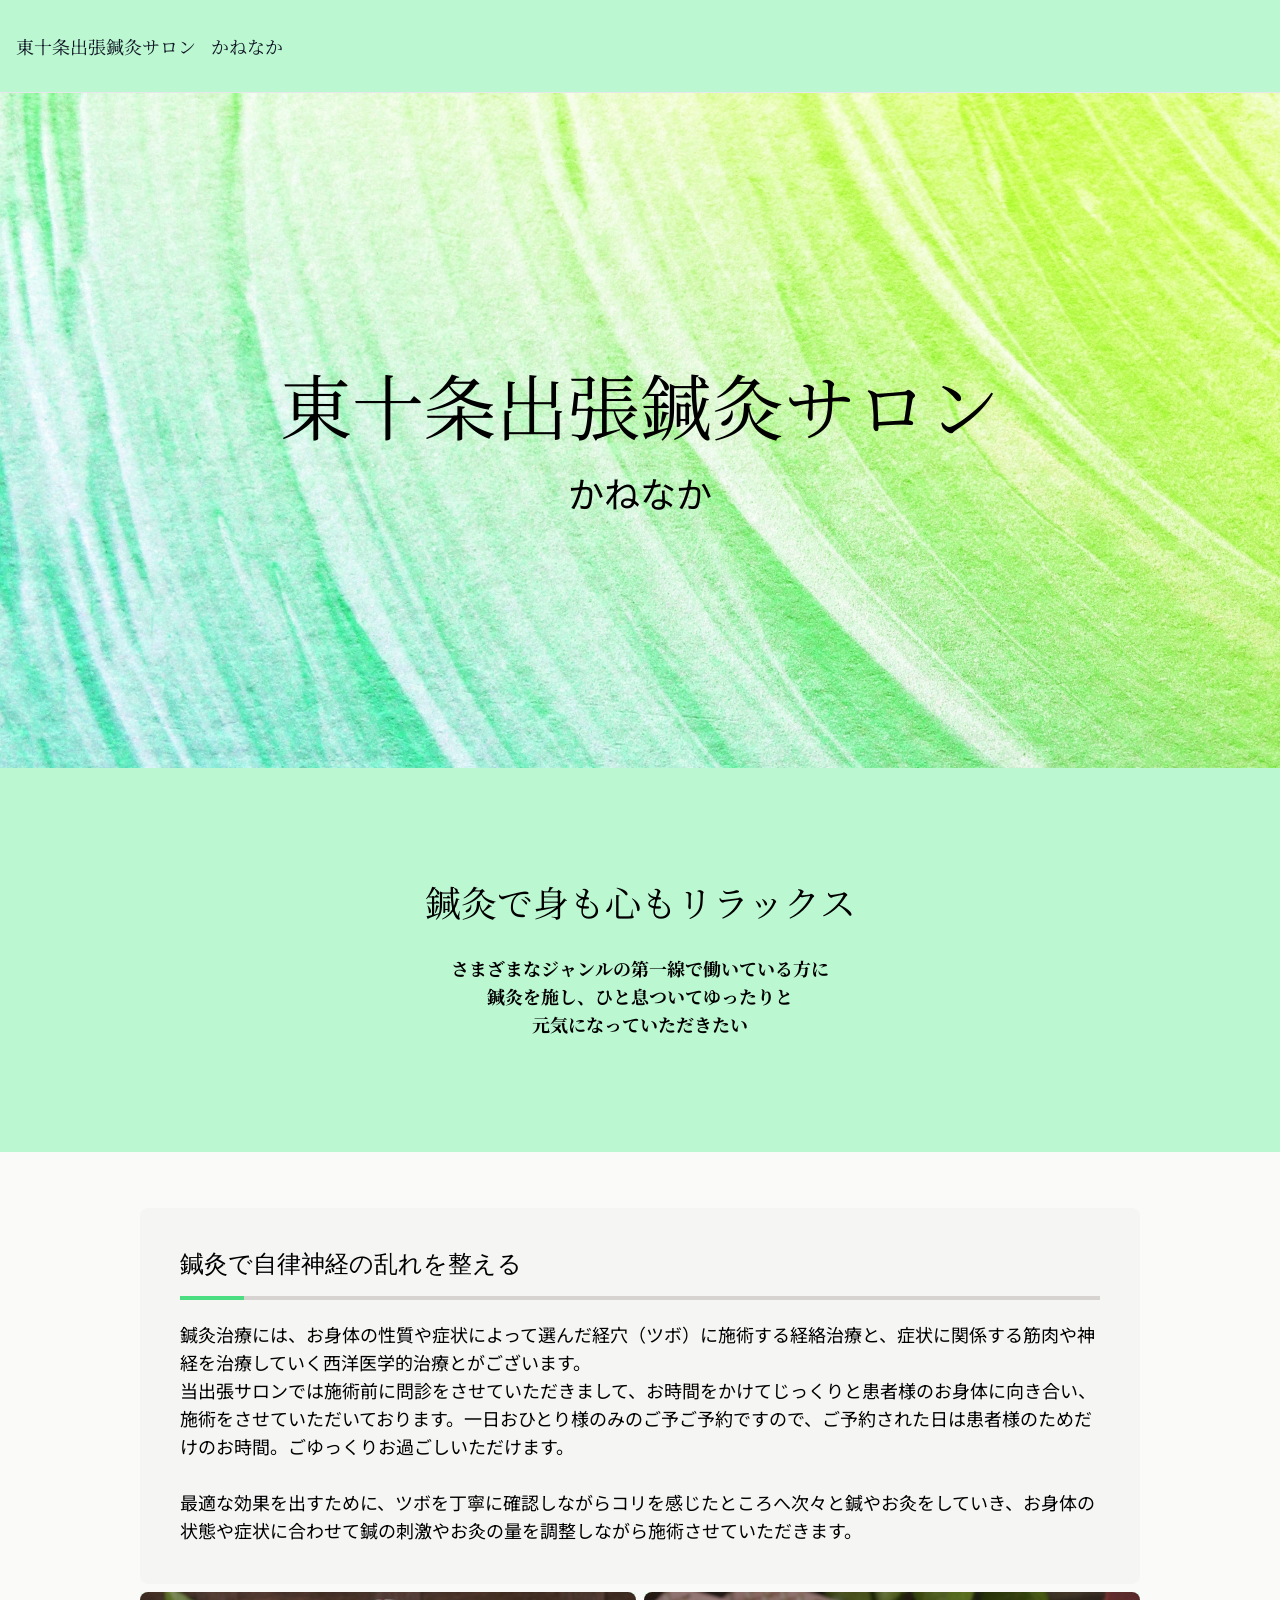
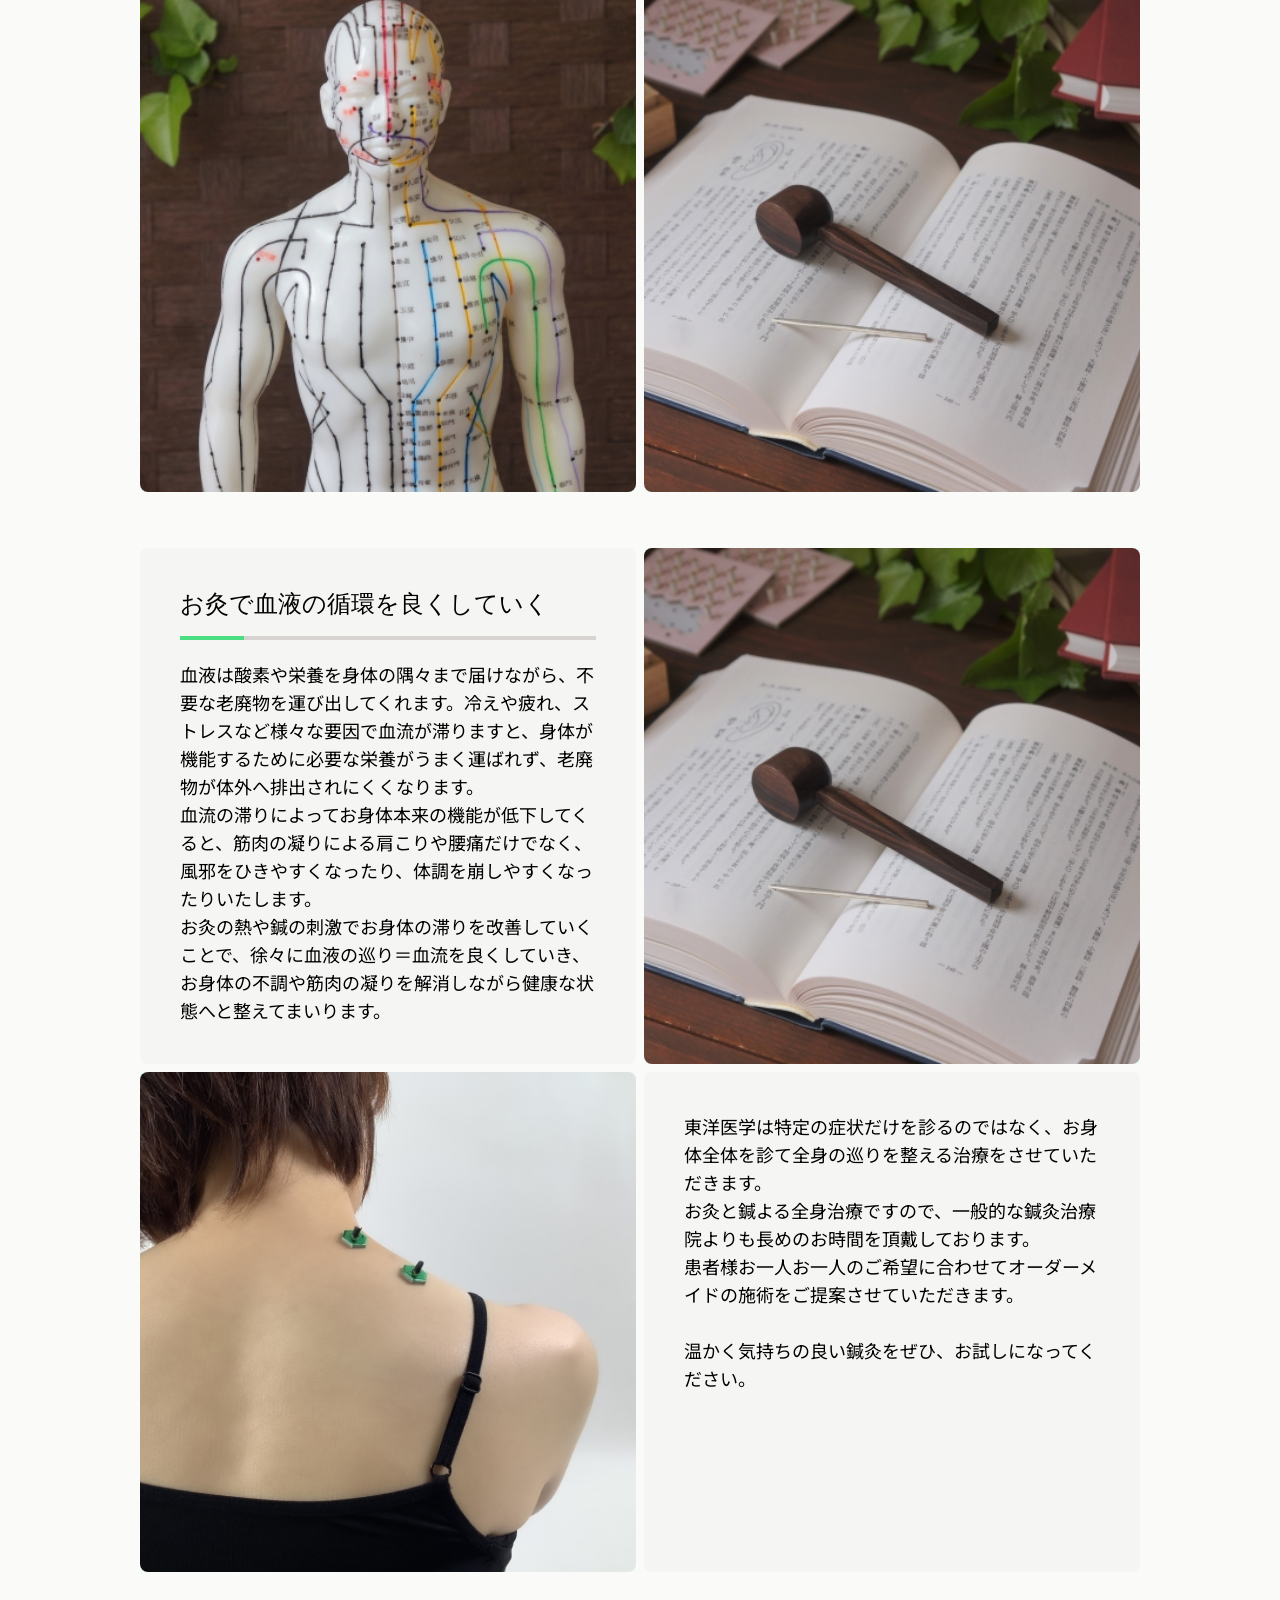
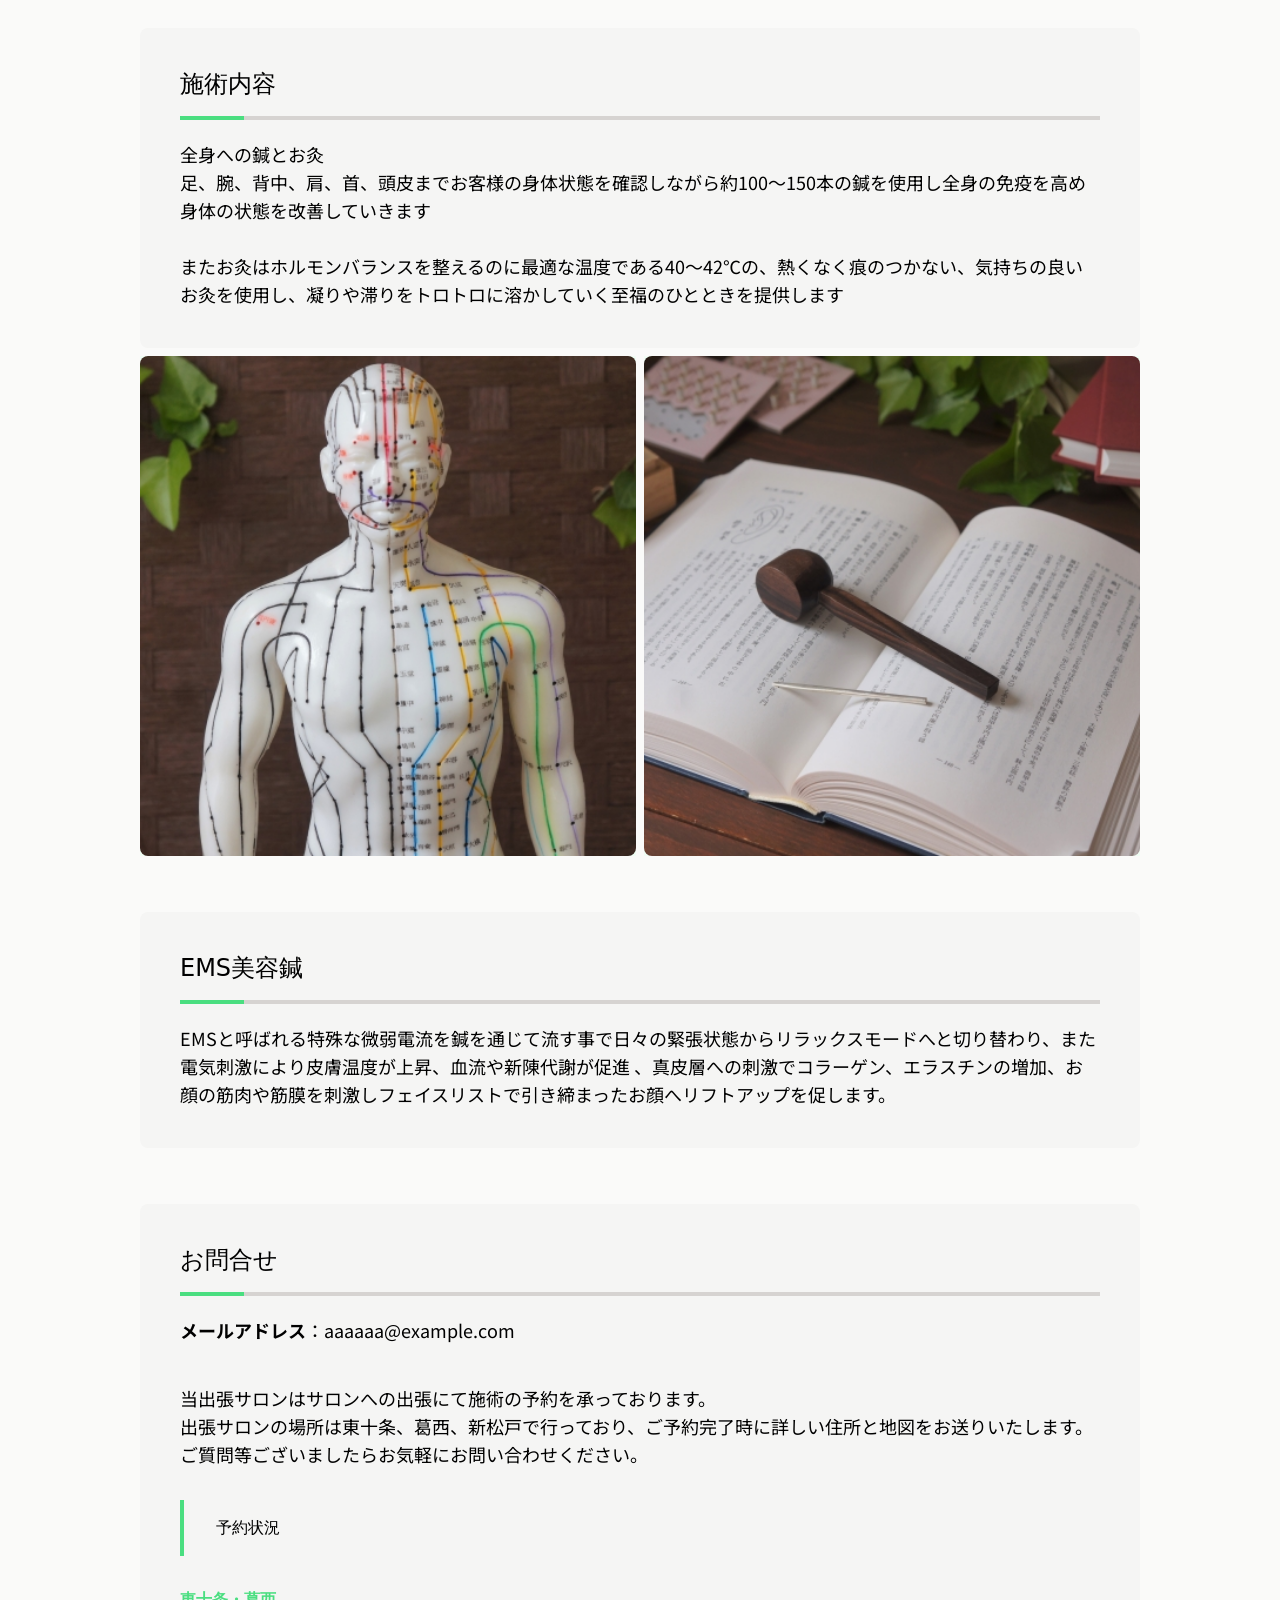
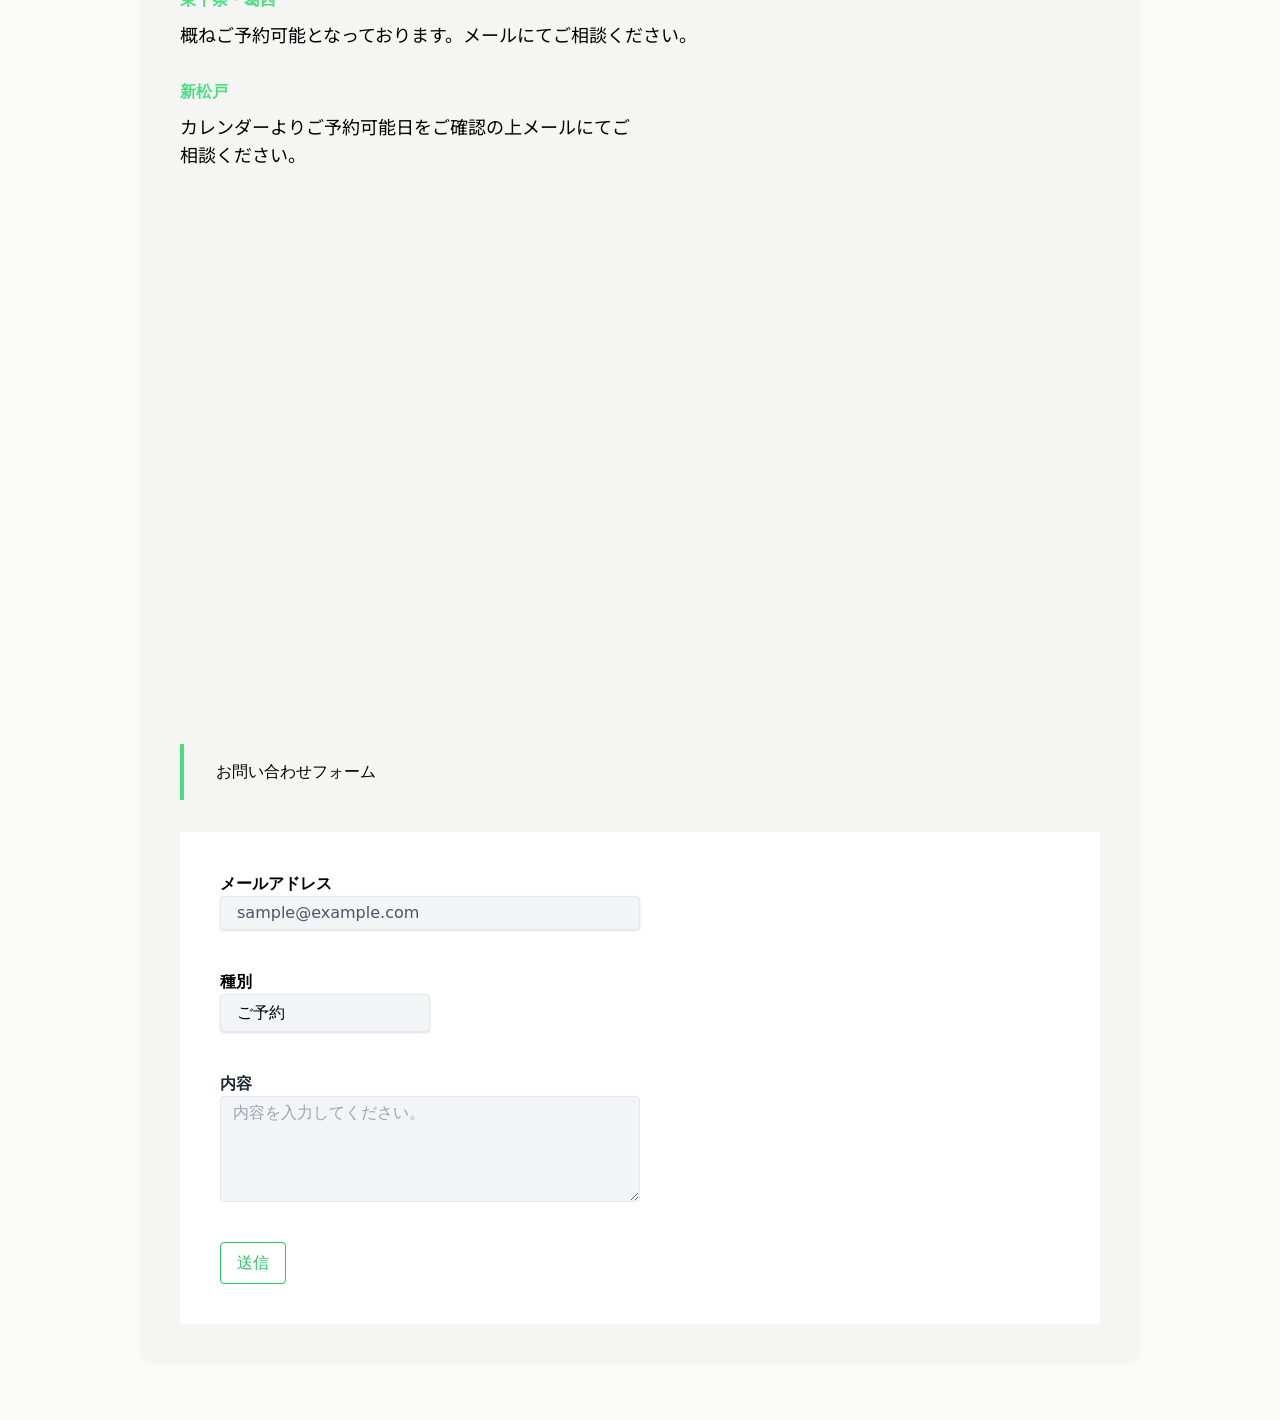
<file: main/index.html>
<!doctype html>
<html lang="en">

<head>
    <meta charset="utf-8">
    <meta name="viewport" content="width=device-width, initial-scale=1">
    <link rel="stylesheet" href="style.css">
    <title></title>
</head>

<body class="bg-fixed bg-bg-img">
    <!-- component -->
    <header class="">
        <!-- header bar -->
        <div class="fixed left-0 right-0 z-50 bg-green-200">
            <div class="container flex items-center px-4 py-8 mx-auto">
                <!-- logo -->
                <div class="flex-shrink-0 mr-auto lg:w-80">
                    <p class="text-gray-900 font-noto-serif-japanese">東十条出張鍼灸サロン&nbsp;&nbsp;&nbsp;かねなか</p>
                </div>

                <!-- phone number -->
                <!-- <div class="flex-col hidden ml-auto lg:w-48 sm:flex place-items-end">
                    <span class="font-bold lg:text-xl">03-0000-1234</span>
                </div> -->
            </div>
            <hr>
        </div>

        <!-- big title -->
        <div class="md:h-[48rem] h-96 top-bottom-center pt-[112px] toplogo">
            <h1 class="mx-auto font-noto-serif-japanese">東十条出張鍼灸サロン</h1>
            <h2 class="pt-4 mx-auto lg:pt-8 font-noto-sans-japanese">かねなか</h2>
        </div>

        <div class="bg-green-200 top-bottom-center h-96">
            <h2 class="text-2xl lg:text-4xl font-noto-serif-japanese">鍼灸で身も心もリラックス</h2>
            <p class="pt-8 text-base font-bold text-center lg:text-lg font-noto-serif-japanese">
                さまざまなジャンルの第一線で働いている方に<br>
                鍼灸を施し、ひと息ついてゆったりと<br>元気になっていただきたい
            </p>
        </div>
    </header>

    <main class="px-5 overflow-hidden bg-stone-50 md:px-16">
        <!-- 2 -->
        <section class="section">
            <div class="msg-box-1">
                <h2 class="section-title">鍼灸で自律神経の乱れを整える</h2>
                <p class="pt-2 md:pt-5 top-bottom-center">
                    鍼灸治療には、お身体の性質や症状によって選んだ経穴（ツボ）に施術する経絡治療と、症状に関係する筋肉や神経を治療していく西洋医学的治療とがございます。<br>
                    当出張サロンでは施術前に問診をさせていただきまして、お時間をかけてじっくりと患者様のお身体に向き合い、施術をさせていただいております。一日おひとり様のみのご予ご予約ですので、ご予約された日は患者様のためだけのお時間。ごゆっくりお過ごしいただけます。<br><br>
                    最適な効果を出すために、ツボを丁寧に確認しながらコリを感じたところへ次々と鍼やお灸をしていき、お身体の状態や症状に合わせて鍼の刺激やお灸の量を調整しながら施術させていただきます。
                </p>
            </div>

            <div class="line-up">
                <div class="mt-2 img-box">
                    <img class="img-fit" src="img/img1.jpg">
                </div>
                <div class="mt-2 img-box">
                    <img class="img-fit" src="img/img2.jpg">
                </div>
            </div>
        </section>
        <!-- 3 -->
        <section class="section">
            <div class="line-up">
                <div class="msg-box-2">
                    <h2 class="section-title">お灸で血液の循環を良くしていく</h2>
                    <p class="pt-2 md:pt-5">
                        血液は酸素や栄養を身体の隅々まで届けながら、不要な老廃物を運び出してくれます。冷えや疲れ、ストレスなど様々な要因で血流が滞りますと、身体が機能するために必要な栄養がうまく運ばれず、老廃物が体外へ排出されにくくなります。<br>
                        血流の滞りによってお身体本来の機能が低下してくると、筋肉の凝りによる肩こりや腰痛だけでなく、風邪をひきやすくなったり、体調を崩しやすくなったりいたします。<br>
                        お灸の熱や鍼の刺激でお身体の滞りを改善していくことで、徐々に血液の巡り＝血流を良くしていき、お身体の不調や筋肉の凝りを解消しながら健康な状態へと整えてまいります。
                    </p>
                </div>
                <div class="mt-2 img-box lg:mt-0">
                    <img class="img-fit" src="img/img2.jpg">
                </div>
            </div>
            <div class="line-up line-up-reverse">
                <div class="mt-2 msg-box-2">
                    <p>
                        東洋医学は特定の症状だけを診るのではなく、お身体全体を診て全身の巡りを整える治療をさせていただきます。<br>
                        お灸と鍼よる全身治療ですので、一般的な鍼灸治療院よりも長めのお時間を頂戴しております。<br>
                        患者様お一人お一人のご希望に合わせてオーダーメイドの施術をご提案させていただきます。<br><br>
                        温かく気持ちの良い鍼灸をぜひ、お試しになってください。
                    </p>
                </div>
                <div class="mt-2 img-box">
                    <img class="img-fit" src="img/img3.jpg">
                </div>
            </div>
        </section>
        <!-- 5 -->
        <section class="section">
            <div class="msg-box-1">
                <h2 class="section-title">施術内容</h2>
                <p class="pt-2 md:pt-5 top-bottom-center">
                    全身への鍼とお灸<br>
                    足、腕、背中、肩、首、頭皮までお客様の身体状態を確認しながら約100〜150本の鍼を使用し全身の免疫を高め身体の状態を改善していきます<br><br>
                    またお灸はホルモンバランスを整えるのに最適な温度である40～42℃の、熱くなく痕のつかない、気持ちの良いお灸を使用し、凝りや滞りをトロトロに溶かしていく至福のひとときを提供します
                </p>
            </div>
            <div class="line-up">
                <div class="mt-2 img-box">
                    <img class="img-fit" src="img/img1.jpg">
                </div>
                <div class="mt-2 img-box">
                    <img class="img-fit" src="img/img2.jpg">
                </div>
            </div>
        </section>
        <!-- 6 -->
        <section class="section">
            <div class="msg-box-1">
                <h2 class="section-title">EMS美容鍼</h2>
                <p class="pt-2 md:pt-5 top-bottom-center">
                    EMSと呼ばれる特殊な微弱電流を鍼を通じて流す事で日々の緊張状態からリラックスモードへと切り替わり、また電気刺激により皮膚温度が上昇、血流や新陳代謝が促進
                    、真皮層への刺激でコラーゲン、エラスチンの増加、お顔の筋肉や筋膜を刺激しフェイスリストで引き締まったお顔へリフトアップを促します。
                </p>
            </div>
        </section>
        <!-- 7 -->
        <section class="section">
            <div class="msg-box-1">
                <h2 class="section-title">お問合せ</h2>
                <p class="py-5">
                    <span class="font-bold">メールアドレス</span>：aaaaaa@example.com
                </p>
                <p class="pt-2 md:pt-5">
                    当出張サロンはサロンへの出張にて施術の予約を承っております。<br>
                    出張サロンの場所は東十条、葛西、新松戸で行っており、ご予約完了時に詳しい住所と地図をお送りいたします。<br>
                    ご質問等ございましたらお気軽にお問い合わせください。
                </p>
                <h3>予約状況</h3>
                <h4>東十条・葛西</h4>
                <p>概ねご予約可能となっております。メールにてご相談ください。</p>
                <h4>新松戸</h4>
                <div class="line-up">
                    <p class="lg:w-1/2">カレンダーよりご予約可能日をご確認の上メールにてご相談ください。</p>
                    <div class="lg:w-1/2">
                        <iframe
                            src="https://calendar.google.com/calendar/embed?src=4582sqhf10hsp5o5ekb18mjdto%40group.calendar.google.com&ctz=Asia%2FTokyo"
                            style="border: 0" width="100%" height="600" frameborder="0" scrolling="no">
                        </iframe>
                    </div>
                </div>
                <h3>お問い合わせフォーム</h3>
                <form id="form" method="" class="p-10 bg-white">
                    <div class="mb-10">
                        <label for="" class="font-bold">メールアドレス</label>
                        <div
                            class="flex items-center justify-between w-full bg-gray-100 border border-gray-200 rounded shadow appearance-none lg:w-2/4 hover:border-green-500">
                            <input name="emailAddress" type="text" placeholder="Email" value="sample@example.com"
                                class="w-full px-4 py-1 text-gray-600 bg-transparent focus:outline-none" />
                        </div>
                    </div>

                    <div class="mb-10">
                        <label for="" class="font-bold">種別</label>
                        <select name="entry.1042624549"
                            class="block w-full px-4 py-2 pr-8 leading-tight bg-gray-100 border border-gray-200 rounded shadow appearance-none lg:w-1/4 hover:border-green-500 focus:outline-none focus:shadow-outline">
                            <option value="ご予約">ご予約</option>
                            <option value="その他ご質問">その他ご質問</option>
                        </select>
                    </div>

                    <div class="mb-10">
                        <label for="input1" class="font-bold text-gray-800 ">内容</label>
                        <textarea rows="4" cols="50" name="input1" id="input1" value="testing"
                            class="block w-full px-3 py-1 text-gray-700 bg-gray-100 border border-gray-200 rounded lg:w-1/2 focus:ring-green-500 focus:border-green-500 hover:border-green-500"
                            placeholder="内容を入力してください。" name="entry.1546277482"></textarea>
                    </div>

                    <div>
                        <button type="submit" id="submit-btn"
                        class="px-4 py-2 font-medium text-green-500 uppercase transition duration-200 bg-white border border-green-500 rounded shadow-none hover:text-white hover:bg-green-600 hover:shadow-lg">送信</button>
                    </div>
                </form>
                <p class="hidden text-green-500" id="end-message">お問い合わせありがとうございました</p>
                <p class="hidden text-red-500" id="false-message">送信に失敗しました。</p>
            </div>
        </section>
    </main>
    <script src="https://ajax.googleapis.com/ajax/libs/jquery/1.11.0/jquery.min.js"></script>
    <script src="./index.js"></script>
</body>

</html>
</file>
<file: main/style.css>
@import url('https://fonts.googleapis.com/css2?family=Klee+One:wght@600&family=Noto+Sans+JP:wght@300;400&family=Noto+Serif+JP&display=swap');

/*
! tailwindcss v3.1.8 | MIT License | https://tailwindcss.com
*/

/*
1. Prevent padding and border from affecting element width. (https://github.com/mozdevs/cssremedy/issues/4)
2. Allow adding a border to an element by just adding a border-width. (https://github.com/tailwindcss/tailwindcss/pull/116)
*/

*,
::before,
::after {
  box-sizing: border-box;
  /* 1 */
  border-width: 0;
  /* 2 */
  border-style: solid;
  /* 2 */
  border-color: #e5e7eb;
  /* 2 */
}

::before,
::after {
  --tw-content: '';
}

/*
1. Use a consistent sensible line-height in all browsers.
2. Prevent adjustments of font size after orientation changes in iOS.
3. Use a more readable tab size.
4. Use the user's configured `sans` font-family by default.
*/

html {
  line-height: 1.5;
  /* 1 */
  -webkit-text-size-adjust: 100%;
  /* 2 */
  -moz-tab-size: 4;
  /* 3 */
  -o-tab-size: 4;
     tab-size: 4;
  /* 3 */
  font-family: ui-sans-serif, system-ui, -apple-system, BlinkMacSystemFont, "Segoe UI", Roboto, "Helvetica Neue", Arial, "Noto Sans", sans-serif, "Apple Color Emoji", "Segoe UI Emoji", "Segoe UI Symbol", "Noto Color Emoji";
  /* 4 */
}

/*
1. Remove the margin in all browsers.
2. Inherit line-height from `html` so users can set them as a class directly on the `html` element.
*/

body {
  margin: 0;
  /* 1 */
  line-height: inherit;
  /* 2 */
}

/*
1. Add the correct height in Firefox.
2. Correct the inheritance of border color in Firefox. (https://bugzilla.mozilla.org/show_bug.cgi?id=190655)
3. Ensure horizontal rules are visible by default.
*/

hr {
  height: 0;
  /* 1 */
  color: inherit;
  /* 2 */
  border-top-width: 1px;
  /* 3 */
}

/*
Add the correct text decoration in Chrome, Edge, and Safari.
*/

abbr:where([title]) {
  -webkit-text-decoration: underline dotted;
          text-decoration: underline dotted;
}

/*
Remove the default font size and weight for headings.
*/

h1,
h2,
h3,
h4,
h5,
h6 {
  font-size: inherit;
  font-weight: inherit;
}

/*
Reset links to optimize for opt-in styling instead of opt-out.
*/

a {
  color: inherit;
  text-decoration: inherit;
}

/*
Add the correct font weight in Edge and Safari.
*/

b,
strong {
  font-weight: bolder;
}

/*
1. Use the user's configured `mono` font family by default.
2. Correct the odd `em` font sizing in all browsers.
*/

code,
kbd,
samp,
pre {
  font-family: ui-monospace, SFMono-Regular, Menlo, Monaco, Consolas, "Liberation Mono", "Courier New", monospace;
  /* 1 */
  font-size: 1em;
  /* 2 */
}

/*
Add the correct font size in all browsers.
*/

small {
  font-size: 80%;
}

/*
Prevent `sub` and `sup` elements from affecting the line height in all browsers.
*/

sub,
sup {
  font-size: 75%;
  line-height: 0;
  position: relative;
  vertical-align: baseline;
}

sub {
  bottom: -0.25em;
}

sup {
  top: -0.5em;
}

/*
1. Remove text indentation from table contents in Chrome and Safari. (https://bugs.chromium.org/p/chromium/issues/detail?id=999088, https://bugs.webkit.org/show_bug.cgi?id=201297)
2. Correct table border color inheritance in all Chrome and Safari. (https://bugs.chromium.org/p/chromium/issues/detail?id=935729, https://bugs.webkit.org/show_bug.cgi?id=195016)
3. Remove gaps between table borders by default.
*/

table {
  text-indent: 0;
  /* 1 */
  border-color: inherit;
  /* 2 */
  border-collapse: collapse;
  /* 3 */
}

/*
1. Change the font styles in all browsers.
2. Remove the margin in Firefox and Safari.
3. Remove default padding in all browsers.
*/

button,
input,
optgroup,
select,
textarea {
  font-family: inherit;
  /* 1 */
  font-size: 100%;
  /* 1 */
  font-weight: inherit;
  /* 1 */
  line-height: inherit;
  /* 1 */
  color: inherit;
  /* 1 */
  margin: 0;
  /* 2 */
  padding: 0;
  /* 3 */
}

/*
Remove the inheritance of text transform in Edge and Firefox.
*/

button,
select {
  text-transform: none;
}

/*
1. Correct the inability to style clickable types in iOS and Safari.
2. Remove default button styles.
*/

button,
[type='button'],
[type='reset'],
[type='submit'] {
  -webkit-appearance: button;
  /* 1 */
  background-color: transparent;
  /* 2 */
  background-image: none;
  /* 2 */
}

/*
Use the modern Firefox focus style for all focusable elements.
*/

:-moz-focusring {
  outline: auto;
}

/*
Remove the additional `:invalid` styles in Firefox. (https://github.com/mozilla/gecko-dev/blob/2f9eacd9d3d995c937b4251a5557d95d494c9be1/layout/style/res/forms.css#L728-L737)
*/

:-moz-ui-invalid {
  box-shadow: none;
}

/*
Add the correct vertical alignment in Chrome and Firefox.
*/

progress {
  vertical-align: baseline;
}

/*
Correct the cursor style of increment and decrement buttons in Safari.
*/

::-webkit-inner-spin-button,
::-webkit-outer-spin-button {
  height: auto;
}

/*
1. Correct the odd appearance in Chrome and Safari.
2. Correct the outline style in Safari.
*/

[type='search'] {
  -webkit-appearance: textfield;
  /* 1 */
  outline-offset: -2px;
  /* 2 */
}

/*
Remove the inner padding in Chrome and Safari on macOS.
*/

::-webkit-search-decoration {
  -webkit-appearance: none;
}

/*
1. Correct the inability to style clickable types in iOS and Safari.
2. Change font properties to `inherit` in Safari.
*/

::-webkit-file-upload-button {
  -webkit-appearance: button;
  /* 1 */
  font: inherit;
  /* 2 */
}

/*
Add the correct display in Chrome and Safari.
*/

summary {
  display: list-item;
}

/*
Removes the default spacing and border for appropriate elements.
*/

blockquote,
dl,
dd,
h1,
h2,
h3,
h4,
h5,
h6,
hr,
figure,
p,
pre {
  margin: 0;
}

fieldset {
  margin: 0;
  padding: 0;
}

legend {
  padding: 0;
}

ol,
ul,
menu {
  list-style: none;
  margin: 0;
  padding: 0;
}

/*
Prevent resizing textareas horizontally by default.
*/

textarea {
  resize: vertical;
}

/*
1. Reset the default placeholder opacity in Firefox. (https://github.com/tailwindlabs/tailwindcss/issues/3300)
2. Set the default placeholder color to the user's configured gray 400 color.
*/

input::-moz-placeholder, textarea::-moz-placeholder {
  opacity: 1;
  /* 1 */
  color: #9ca3af;
  /* 2 */
}

input::placeholder,
textarea::placeholder {
  opacity: 1;
  /* 1 */
  color: #9ca3af;
  /* 2 */
}

/*
Set the default cursor for buttons.
*/

button,
[role="button"] {
  cursor: pointer;
}

/*
Make sure disabled buttons don't get the pointer cursor.
*/

:disabled {
  cursor: default;
}

/*
1. Make replaced elements `display: block` by default. (https://github.com/mozdevs/cssremedy/issues/14)
2. Add `vertical-align: middle` to align replaced elements more sensibly by default. (https://github.com/jensimmons/cssremedy/issues/14#issuecomment-634934210)
   This can trigger a poorly considered lint error in some tools but is included by design.
*/

img,
svg,
video,
canvas,
audio,
iframe,
embed,
object {
  display: block;
  /* 1 */
  vertical-align: middle;
  /* 2 */
}

/*
Constrain images and videos to the parent width and preserve their intrinsic aspect ratio. (https://github.com/mozdevs/cssremedy/issues/14)
*/

img,
video {
  max-width: 100%;
  height: auto;
}

p{
  font-family: Noto Sans JP;
  font-size: 1.125rem;
  line-height: 1.75rem;
}

h3{
  margin-top: 2rem;
  margin-bottom: 2rem;
  border-left-width: 4px;
  --tw-border-opacity: 1;
  border-color: rgb(74 222 128 / var(--tw-border-opacity));
  --tw-bg-opacity: 1;
  background-color: rgb(245 245 244 / var(--tw-bg-opacity));
  padding-left: 2rem;
  padding-right: 2rem;
  padding-top: 1rem;
  padding-bottom: 1rem;
}

h4{
  margin-top: 2rem;
  margin-bottom: 0.5rem;
  font-weight: 600;
  --tw-text-opacity: 1;
  color: rgb(74 222 128 / var(--tw-text-opacity));
}

*, ::before, ::after{
  --tw-border-spacing-x: 0;
  --tw-border-spacing-y: 0;
  --tw-translate-x: 0;
  --tw-translate-y: 0;
  --tw-rotate: 0;
  --tw-skew-x: 0;
  --tw-skew-y: 0;
  --tw-scale-x: 1;
  --tw-scale-y: 1;
  --tw-pan-x:  ;
  --tw-pan-y:  ;
  --tw-pinch-zoom:  ;
  --tw-scroll-snap-strictness: proximity;
  --tw-ordinal:  ;
  --tw-slashed-zero:  ;
  --tw-numeric-figure:  ;
  --tw-numeric-spacing:  ;
  --tw-numeric-fraction:  ;
  --tw-ring-inset:  ;
  --tw-ring-offset-width: 0px;
  --tw-ring-offset-color: #fff;
  --tw-ring-color: rgb(59 130 246 / 0.5);
  --tw-ring-offset-shadow: 0 0 #0000;
  --tw-ring-shadow: 0 0 #0000;
  --tw-shadow: 0 0 #0000;
  --tw-shadow-colored: 0 0 #0000;
  --tw-blur:  ;
  --tw-brightness:  ;
  --tw-contrast:  ;
  --tw-grayscale:  ;
  --tw-hue-rotate:  ;
  --tw-invert:  ;
  --tw-saturate:  ;
  --tw-sepia:  ;
  --tw-drop-shadow:  ;
  --tw-backdrop-blur:  ;
  --tw-backdrop-brightness:  ;
  --tw-backdrop-contrast:  ;
  --tw-backdrop-grayscale:  ;
  --tw-backdrop-hue-rotate:  ;
  --tw-backdrop-invert:  ;
  --tw-backdrop-opacity:  ;
  --tw-backdrop-saturate:  ;
  --tw-backdrop-sepia:  ;
}

::-webkit-backdrop{
  --tw-border-spacing-x: 0;
  --tw-border-spacing-y: 0;
  --tw-translate-x: 0;
  --tw-translate-y: 0;
  --tw-rotate: 0;
  --tw-skew-x: 0;
  --tw-skew-y: 0;
  --tw-scale-x: 1;
  --tw-scale-y: 1;
  --tw-pan-x:  ;
  --tw-pan-y:  ;
  --tw-pinch-zoom:  ;
  --tw-scroll-snap-strictness: proximity;
  --tw-ordinal:  ;
  --tw-slashed-zero:  ;
  --tw-numeric-figure:  ;
  --tw-numeric-spacing:  ;
  --tw-numeric-fraction:  ;
  --tw-ring-inset:  ;
  --tw-ring-offset-width: 0px;
  --tw-ring-offset-color: #fff;
  --tw-ring-color: rgb(59 130 246 / 0.5);
  --tw-ring-offset-shadow: 0 0 #0000;
  --tw-ring-shadow: 0 0 #0000;
  --tw-shadow: 0 0 #0000;
  --tw-shadow-colored: 0 0 #0000;
  --tw-blur:  ;
  --tw-brightness:  ;
  --tw-contrast:  ;
  --tw-grayscale:  ;
  --tw-hue-rotate:  ;
  --tw-invert:  ;
  --tw-saturate:  ;
  --tw-sepia:  ;
  --tw-drop-shadow:  ;
  --tw-backdrop-blur:  ;
  --tw-backdrop-brightness:  ;
  --tw-backdrop-contrast:  ;
  --tw-backdrop-grayscale:  ;
  --tw-backdrop-hue-rotate:  ;
  --tw-backdrop-invert:  ;
  --tw-backdrop-opacity:  ;
  --tw-backdrop-saturate:  ;
  --tw-backdrop-sepia:  ;
}

::backdrop{
  --tw-border-spacing-x: 0;
  --tw-border-spacing-y: 0;
  --tw-translate-x: 0;
  --tw-translate-y: 0;
  --tw-rotate: 0;
  --tw-skew-x: 0;
  --tw-skew-y: 0;
  --tw-scale-x: 1;
  --tw-scale-y: 1;
  --tw-pan-x:  ;
  --tw-pan-y:  ;
  --tw-pinch-zoom:  ;
  --tw-scroll-snap-strictness: proximity;
  --tw-ordinal:  ;
  --tw-slashed-zero:  ;
  --tw-numeric-figure:  ;
  --tw-numeric-spacing:  ;
  --tw-numeric-fraction:  ;
  --tw-ring-inset:  ;
  --tw-ring-offset-width: 0px;
  --tw-ring-offset-color: #fff;
  --tw-ring-color: rgb(59 130 246 / 0.5);
  --tw-ring-offset-shadow: 0 0 #0000;
  --tw-ring-shadow: 0 0 #0000;
  --tw-shadow: 0 0 #0000;
  --tw-shadow-colored: 0 0 #0000;
  --tw-blur:  ;
  --tw-brightness:  ;
  --tw-contrast:  ;
  --tw-grayscale:  ;
  --tw-hue-rotate:  ;
  --tw-invert:  ;
  --tw-saturate:  ;
  --tw-sepia:  ;
  --tw-drop-shadow:  ;
  --tw-backdrop-blur:  ;
  --tw-backdrop-brightness:  ;
  --tw-backdrop-contrast:  ;
  --tw-backdrop-grayscale:  ;
  --tw-backdrop-hue-rotate:  ;
  --tw-backdrop-invert:  ;
  --tw-backdrop-opacity:  ;
  --tw-backdrop-saturate:  ;
  --tw-backdrop-sepia:  ;
}

.container{
  width: 100%;
}

@media (min-width: 640px){
  .container{
    max-width: 640px;
  }
}

@media (min-width: 768px){
  .container{
    max-width: 768px;
  }
}

@media (min-width: 1024px){
  .container{
    max-width: 1024px;
  }
}

@media (min-width: 1280px){
  .container{
    max-width: 1280px;
  }
}

@media (min-width: 1536px){
  .container{
    max-width: 1536px;
  }
}

.toplogo{
  font-family: Klee One;
}

.toplogo h1, h2{
  margin-left: auto;
  margin-right: auto;
}

.toplogo h1{
  font-size: 1.875rem;
  line-height: 2.25rem;
}

@media (min-width: 1024px){
  .toplogo h1{
    font-size: 4.5rem;
    line-height: 1;
  }
}

.toplogo h2{
  font-size: 1.25rem;
  line-height: 1.75rem;
}

@media (min-width: 1024px){
  .toplogo h2{
    font-size: 2.25rem;
    line-height: 2.5rem;
  }
}

.section{
  margin-left: auto;
  margin-right: auto;
  margin-top: 3.5rem;
  margin-bottom: 3.5rem;
}

@media (min-width: 1024px){
  .section{
    max-width: 1000px;
  }
}

.msg-box-1{
  border-radius: 0.5rem;
  --tw-bg-opacity: 1;
  background-color: rgb(245 245 244 / var(--tw-bg-opacity));
  padding: 0.75rem;
}

@media (min-width: 1024px){
  .msg-box-1{
    padding: 2.5rem;
  }
}

.msg-box-2{
  border-radius: 0.5rem;
  --tw-bg-opacity: 1;
  background-color: rgb(245 245 244 / var(--tw-bg-opacity));
  padding: 0.75rem;
}

@media (min-width: 1024px){
  .msg-box-2{
    min-height: 500px;
    width: 50%;
    padding: 2.5rem;
  }
}

.img-box{
  --tw-bg-opacity: 1;
  background-color: rgb(240 253 244 / var(--tw-bg-opacity));
}

@media (min-width: 1024px){
  .img-box{
    min-height: 500px;
    width: 50%;
  }
}

.img-box img{
  flex-shrink: 0;
  border-radius: 0.5rem;
}

.section-title{
  position: relative;
  width: 100%;
  border-bottom-width: 4px;
  --tw-border-opacity: 1;
  border-color: rgb(214 211 209 / var(--tw-border-opacity));
  padding-bottom: 1rem;
  font-size: 1.25rem;
  line-height: 1.75rem;
}

@media (min-width: 1024px){
  .section-title{
    font-size: 1.5rem;
    line-height: 2rem;
  }
}

.section-title::after{
  position: absolute;
  top: 100%;
  left: 0px;
  height: 0.25rem;
  width: 4rem;
  --tw-bg-opacity: 1;
  background-color: rgb(74 222 128 / var(--tw-bg-opacity));
  --tw-content: "";
  content: var(--tw-content);
}

@media (min-width: 1024px){
  .line-up{
    display: flex;
  }

  .line-up > :not([hidden]) ~ :not([hidden]){
    --tw-space-x-reverse: 0;
    margin-right: calc(0.5rem * var(--tw-space-x-reverse));
    margin-left: calc(0.5rem * calc(1 - var(--tw-space-x-reverse)));
  }

  .line-up-reverse{
    flex-direction: row-reverse;
  }

  .line-up-reverse > :not([hidden]) ~ :not([hidden]){
    --tw-space-x-reverse: 1;
  }
}

.fixed{
  position: fixed;
}

.left-0{
  left: 0px;
}

.right-0{
  right: 0px;
}

.z-50{
  z-index: 50;
}

.mx-auto{
  margin-left: auto;
  margin-right: auto;
}

.mr-auto{
  margin-right: auto;
}

.ml-auto{
  margin-left: auto;
}

.mt-2{
  margin-top: 0.5rem;
}

.mb-10{
  margin-bottom: 2.5rem;
}

.block{
  display: block;
}

.flex{
  display: flex;
}

.hidden{
  display: none;
}

.h-96{
  height: 24rem;
}

.w-full{
  width: 100%;
}

.flex-shrink-0{
  flex-shrink: 0;
}

.appearance-none{
  -webkit-appearance: none;
     -moz-appearance: none;
          appearance: none;
}

.flex-col{
  flex-direction: column;
}

.place-items-end{
  place-items: end;
}

.items-center{
  align-items: center;
}

.justify-between{
  justify-content: space-between;
}

.overflow-hidden{
  overflow: hidden;
}

.rounded{
  border-radius: 0.25rem;
}

.border{
  border-width: 1px;
}

.border-gray-200{
  --tw-border-opacity: 1;
  border-color: rgb(229 231 235 / var(--tw-border-opacity));
}

.border-green-500{
  --tw-border-opacity: 1;
  border-color: rgb(34 197 94 / var(--tw-border-opacity));
}

.bg-green-200{
  --tw-bg-opacity: 1;
  background-color: rgb(187 247 208 / var(--tw-bg-opacity));
}

.bg-stone-50{
  --tw-bg-opacity: 1;
  background-color: rgb(250 250 249 / var(--tw-bg-opacity));
}

.bg-white{
  --tw-bg-opacity: 1;
  background-color: rgb(255 255 255 / var(--tw-bg-opacity));
}

.bg-gray-100{
  --tw-bg-opacity: 1;
  background-color: rgb(243 244 246 / var(--tw-bg-opacity));
}

.bg-transparent{
  background-color: transparent;
}

.bg-bg-img{
  background-image: url('img/bg.jpg');
}

.bg-fixed{
  background-attachment: fixed;
}

.p-10{
  padding: 2.5rem;
}

.px-4{
  padding-left: 1rem;
  padding-right: 1rem;
}

.py-8{
  padding-top: 2rem;
  padding-bottom: 2rem;
}

.px-5{
  padding-left: 1.25rem;
  padding-right: 1.25rem;
}

.py-5{
  padding-top: 1.25rem;
  padding-bottom: 1.25rem;
}

.py-1{
  padding-top: 0.25rem;
  padding-bottom: 0.25rem;
}

.py-2{
  padding-top: 0.5rem;
  padding-bottom: 0.5rem;
}

.px-3{
  padding-left: 0.75rem;
  padding-right: 0.75rem;
}

.pt-\[112px\]{
  padding-top: 112px;
}

.pt-4{
  padding-top: 1rem;
}

.pt-8{
  padding-top: 2rem;
}

.pt-2{
  padding-top: 0.5rem;
}

.pr-8{
  padding-right: 2rem;
}

.text-center{
  text-align: center;
}

.font-noto-serif-japanese{
  font-family: Noto Serif JP;
}

.font-noto-sans-japanese{
  font-family: Noto Sans JP;
}

.text-2xl{
  font-size: 1.5rem;
  line-height: 2rem;
}

.text-base{
  font-size: 1rem;
  line-height: 1.5rem;
}

.font-bold{
  font-weight: 700;
}

.font-medium{
  font-weight: 500;
}

.uppercase{
  text-transform: uppercase;
}

.leading-tight{
  line-height: 1.25;
}

.text-gray-900{
  --tw-text-opacity: 1;
  color: rgb(17 24 39 / var(--tw-text-opacity));
}

.text-gray-600{
  --tw-text-opacity: 1;
  color: rgb(75 85 99 / var(--tw-text-opacity));
}

.text-gray-800{
  --tw-text-opacity: 1;
  color: rgb(31 41 55 / var(--tw-text-opacity));
}

.text-gray-700{
  --tw-text-opacity: 1;
  color: rgb(55 65 81 / var(--tw-text-opacity));
}

.text-green-500{
  --tw-text-opacity: 1;
  color: rgb(34 197 94 / var(--tw-text-opacity));
}

.text-red-500{
  --tw-text-opacity: 1;
  color: rgb(239 68 68 / var(--tw-text-opacity));
}

.shadow{
  --tw-shadow: 0 1px 3px 0 rgb(0 0 0 / 0.1), 0 1px 2px -1px rgb(0 0 0 / 0.1);
  --tw-shadow-colored: 0 1px 3px 0 var(--tw-shadow-color), 0 1px 2px -1px var(--tw-shadow-color);
  box-shadow: var(--tw-ring-offset-shadow, 0 0 #0000), var(--tw-ring-shadow, 0 0 #0000), var(--tw-shadow);
}

.shadow-none{
  --tw-shadow: 0 0 #0000;
  --tw-shadow-colored: 0 0 #0000;
  box-shadow: var(--tw-ring-offset-shadow, 0 0 #0000), var(--tw-ring-shadow, 0 0 #0000), var(--tw-shadow);
}

.transition{
  transition-property: color, background-color, border-color, fill, stroke, opacity, box-shadow, transform, filter, -webkit-text-decoration-color, -webkit-backdrop-filter;
  transition-property: color, background-color, border-color, text-decoration-color, fill, stroke, opacity, box-shadow, transform, filter, backdrop-filter;
  transition-property: color, background-color, border-color, text-decoration-color, fill, stroke, opacity, box-shadow, transform, filter, backdrop-filter, -webkit-text-decoration-color, -webkit-backdrop-filter;
  transition-timing-function: cubic-bezier(0.4, 0, 0.2, 1);
  transition-duration: 150ms;
}

.duration-200{
  transition-duration: 200ms;
}

.top-bottom-center{
  display: flex;
  flex-direction: column;
  align-items: center;
  justify-content: center;
}

.img-fit{
  height: 100%;
  width: 100%;
  max-width: none;
  -o-object-fit: cover;
     object-fit: cover;
}

.hover\:border-green-500:hover{
  --tw-border-opacity: 1;
  border-color: rgb(34 197 94 / var(--tw-border-opacity));
}

.hover\:bg-green-600:hover{
  --tw-bg-opacity: 1;
  background-color: rgb(22 163 74 / var(--tw-bg-opacity));
}

.hover\:text-white:hover{
  --tw-text-opacity: 1;
  color: rgb(255 255 255 / var(--tw-text-opacity));
}

.hover\:shadow-lg:hover{
  --tw-shadow: 0 10px 15px -3px rgb(0 0 0 / 0.1), 0 4px 6px -4px rgb(0 0 0 / 0.1);
  --tw-shadow-colored: 0 10px 15px -3px var(--tw-shadow-color), 0 4px 6px -4px var(--tw-shadow-color);
  box-shadow: var(--tw-ring-offset-shadow, 0 0 #0000), var(--tw-ring-shadow, 0 0 #0000), var(--tw-shadow);
}

.focus\:border-green-500:focus{
  --tw-border-opacity: 1;
  border-color: rgb(34 197 94 / var(--tw-border-opacity));
}

.focus\:outline-none:focus{
  outline: 2px solid transparent;
  outline-offset: 2px;
}

.focus\:ring-green-500:focus{
  --tw-ring-opacity: 1;
  --tw-ring-color: rgb(34 197 94 / var(--tw-ring-opacity));
}

@media (min-width: 640px){
  .sm\:flex{
    display: flex;
  }
}

@media (min-width: 768px){
  .md\:h-\[48rem\]{
    height: 48rem;
  }

  .md\:px-16{
    padding-left: 4rem;
    padding-right: 4rem;
  }

  .md\:pt-5{
    padding-top: 1.25rem;
  }
}

@media (min-width: 1024px){
  .lg\:mt-0{
    margin-top: 0px;
  }

  .lg\:w-80{
    width: 20rem;
  }

  .lg\:w-48{
    width: 12rem;
  }

  .lg\:w-1\/2{
    width: 50%;
  }

  .lg\:w-2\/4{
    width: 50%;
  }

  .lg\:w-1\/4{
    width: 25%;
  }

  .lg\:pt-8{
    padding-top: 2rem;
  }

  .lg\:text-xl{
    font-size: 1.25rem;
    line-height: 1.75rem;
  }

  .lg\:text-4xl{
    font-size: 2.25rem;
    line-height: 2.5rem;
  }

  .lg\:text-lg{
    font-size: 1.125rem;
    line-height: 1.75rem;
  }
}
</file>
